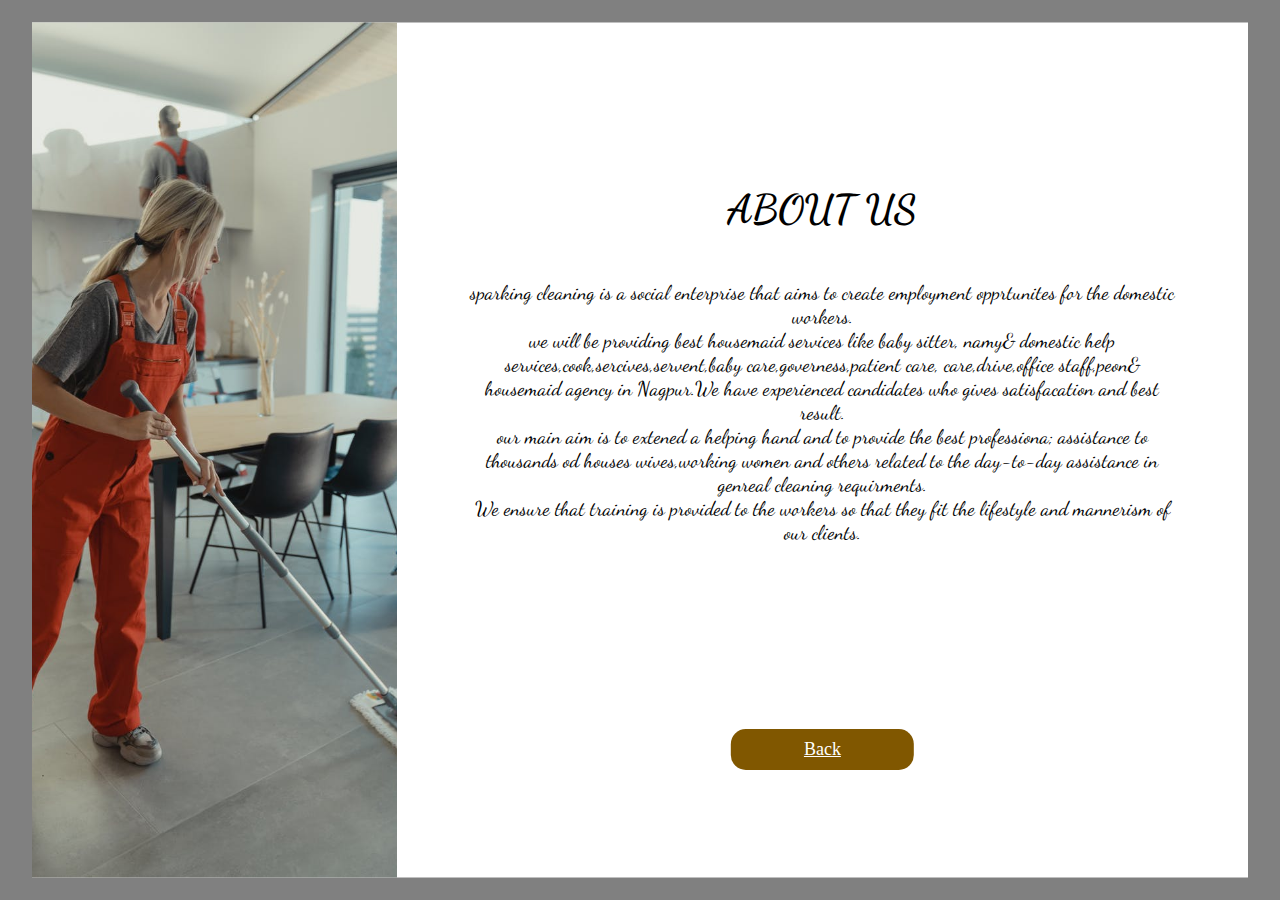
<file: about.html>
<!DOCTYPE html>
<html lang="en">
    <head>
        <meta charset="UTF-8">
        <meta name="viewport" content="width=device-width, initial-scale=1.0">
        <link
            href="https://fonts.googleapis.com/css2?family=Dancing+Script:wght@600&display=swap"
            rel="stylesheet">
        <link rel="stylesheet" href="about.css">
        <title>About Us Page</title>
    </head>
    <body>
        <div class="container">
            <div class="text">
                <h1>ABOUT US </h1>
                <br><br>
                <p>
                    <p class="para"> sparking cleaning is a social enterprise
                        that aims to create employment opprtunites for the
                        domestic workers.</p>
                    <p class="para"> we will be providing best housemaid
                        services like baby sitter, namy& domestic help
                        services,cook,sercives,servent,baby
                        care,governess,patient care, care,drive,office
                        staff,peon& housemaid agency in Nagpur.We have
                        experienced candidates who gives satisfacation and best
                        result.</p>
                    <p class="para"> our main aim is to extened a helping hand
                        and to provide the best professiona; assistance to
                        thousands od houses wives,working women and others
                        related to the day-to-day assistance in genreal cleaning
                        requirments.</p>
                    <p class="para">
                        We ensure that training is provided to the workers so
                        that they fit the lifestyle and mannerism of our
                        clients.
                    </p>
                </p>
            </div>
            <div class="img">

            </div>
            <button class="btn">
                <a href="/index.html">Back</a>
            </button>
        </div>
    </body>
</html>
</file>
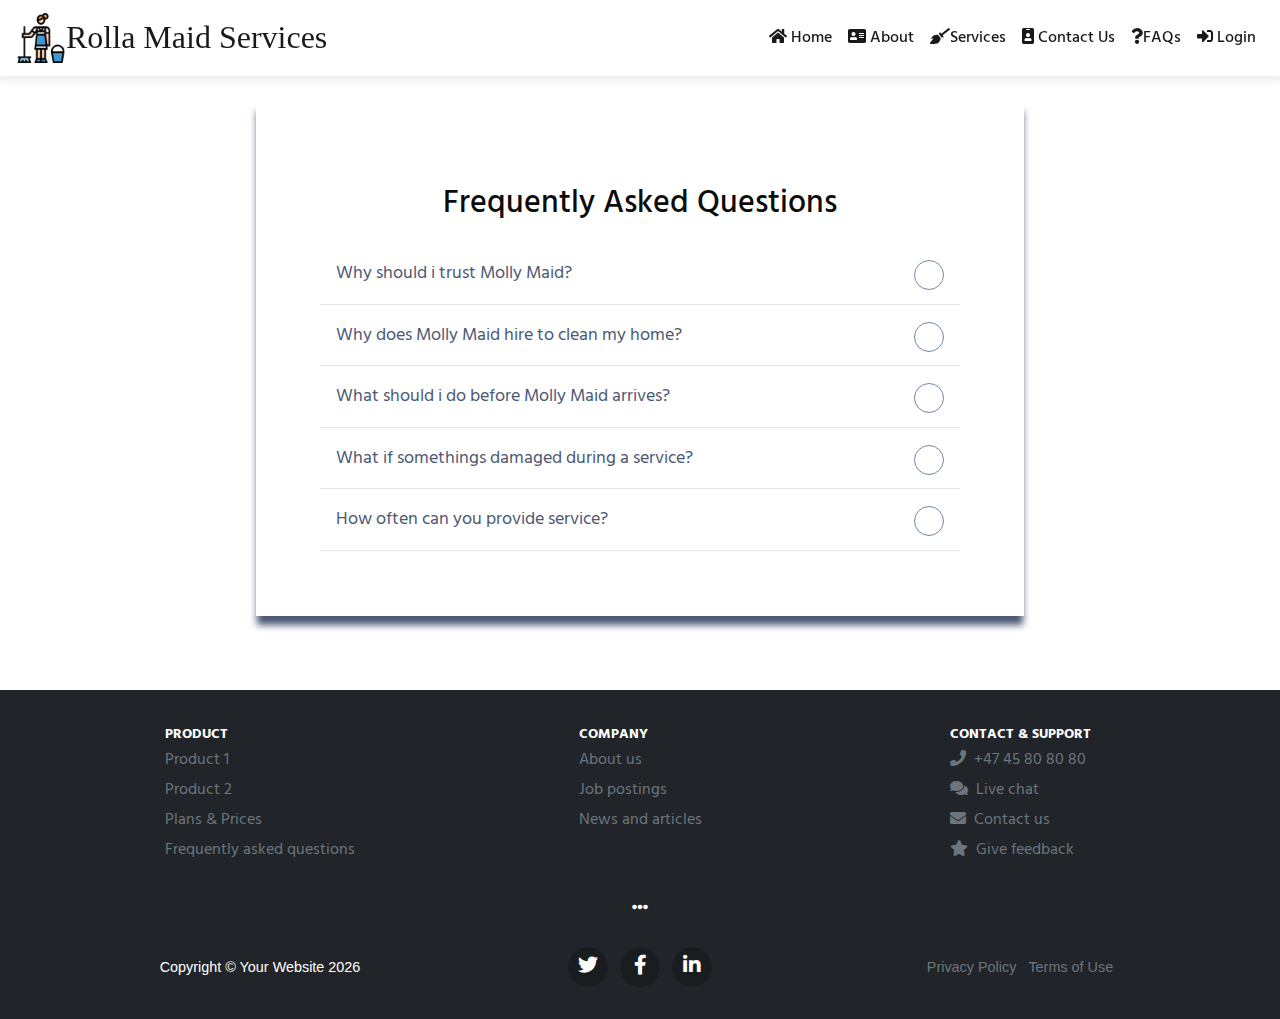
<file: faq.html>
<!DOCTYPE html>
<html>
<head>
    <link rel="stylesheet" href="https://maxcdn.bootstrapcdn.com/bootstrap/4.0.0/css/bootstrap.min.css">
    <link rel="stylesheet" href="https://cdnjs.cloudflare.com/ajax/libs/font-awesome/5.15.3/css/all.min.css" />
    <link href="https://cdnjs.cloudflare.com/ajax/libs/font-awesome/5.15.1/css/all.min.css" rel="stylesheet"/>

    <link href="https://fonts.googleapis.com/icon?family=Material+Icons" rel="stylesheet">
    <link rel='stylesheet' href='https://code.ionicframework.com/ionicons/2.0.1/css/ionicons.min.css'>
    <link rel="stylesheet" href="faq.css">

	<title>home</title>
</head>
<body>
    <nav class="navbar navbar-expand-lg navbar-light fixed-top shift">
      <a class="navbar-brand" href="#"><img src="/images/housekeeping.png" width="50" height="50" class="d-inline-block align-top" alt="">Rolla Maid Services</a>
      <button class="navbar-toggler" type="button" data-toggle="collapse" data-target="#navbarSupportedContent" aria-controls="navbarSupportedContent" aria-expanded="false" aria-label="Toggle navigation">
        <span class="navbar-toggler-icon"></span>
      </button>

      <div class="collapse navbar-collapse" id="navbarSupportedContent">
        <ul class="navbar-nav ml-auto">
          <li class="nav-item active">
            <a class="nav-link " href="/index.html"><i class="fas fa-home"></i> Home <span class="sr-only">(current)</span></a>
          </li>
          <li class="nav-item active">
            <a class="nav-link " href="/about.html"><i class="fas fa-address-card"></i> About</a>
          </li>
          <li class="nav-item active">
            <a class="nav-link " href="/service.html"><i class="fas fa-broom"></i>Services</a>
          </li>
          
          <li class="nav-item active">
            <a class="nav-link =" href="#"><i class="fas fa-id-badge"></i> Contact Us</a>
          </li>
          <li class="nav-item active">
            <a class="nav-link " href="/faq.html"><i class="fa fa-question"></i>FAQs</a>
          </li>
          <li class="nav-item active">
            <a class="nav-link " href="#"><i class="fas fa-sign-in-alt"></i> Login</a>
          </li>
        </ul>
        </div>
    </nav>

    <section id="blankSection" >
        <div class="container faq">
 
            <h2>Frequently Asked Questions</h2>
           
            <div class="accordion">
              <div class="accordion-item">
                <a>Why should i trust Molly Maid?</a>
                <div class="content">
                  <p>We're proud to offer professional
                      housecleaning services and employ 
                      residential housekeepers who pride 
                      themselves on top-quality services.
                      After undergoing an extensive background
                      check, each member of our team is
                      thoroughly trained on every step of our
                      detailed cleaning plans.We also back all of 
                      our work with a 24-hour warranty.
                      These are just a few of the many reasons why 
                      customers trust Molly Maid.</p>
                </div>
              </div>
              <div class="accordion-item">
                <a>Why does Molly Maid hire to clean my home?</a>
                <div class="content">
                  <p>You can rest assured that all of our
                      professional housecleaners are fully
                      trained and insured. we respect all of our 
                      customers by never smoking,drinking,
                      eating,or using appliances during our 
                      home cleanings.We wear our nationally 
                      recognized uniforms with pride and 
                      confidently carry out services that exceed
                      expectetions.We also undergo regular
                      training to ensure that we're always up to
                      date with all of the latest and greatest 
                      cleaning techniques.For additional safety
                      and peace of mind,the work we perform 
                      for each customer is held accountable by a
                      trusted and experienced supervisor.</p>
                </div>
              </div>
              <div class="accordion-item">
                <a>What should i do before Molly Maid arrives?</a>
                <div class="content">
                  <p>To ensure maximum efficiency, we ask
                      that you pick up any toys or clothing before we arrive. We also ask that you find
                      a place for your pets so they're comfortable while we clean.Following
                      through with these requests will help both your family and our team ensure that all of
                      your possessions are in a safe place.</p>
                </div>
              </div>
              <div class="accordion-item">
                <a>What if somethings damaged during a service?</a>
                <div class="content">
                  <p>At Molly Maid, we treat every single home
                      we clean with the utmost respect.If 
                      something happens to break during our
                      routine service, we�ll do our best to repair 
                      or replace the item. Our residential
                      housekeepers are fully insured, so claims 
                      can be filed when appropriate.</p>
                </div>
              </div>
              <div class="accordion-item">
                <a>How often can you provide service?</a>
                <div class="content">
                  <p>Molly Maid is happy to provide service 
                      once a week, every other week, or once a 
                      month, depending on your cleaning
                      needs. You can also request 
                      housecleaning services for special events, 
                      as well as move-out and move-in cleaning
                      assistance. Because we work on a no-
                      contract basis, you can update or change
                      your cleaning plan to fit your busy
                      schedule, budget, and cleaning needs.</p>
                </div>
              </div>
            </div>
            
          </div>
    </section>

    <footer>
      <div class="container">
        <div class="row">
          <div class="col-md-4 footer-column">
            <ul class="nav flex-column">
              <li class="nav-item">
                <span class="footer-title">Product</span>
              </li>
              <li class="nav-item">
                <a class="nav-link borderBottom" href="#">Product 1</a>
              </li>
              <li class="nav-item">
                <a class="nav-link borderBottom" href="#">Product 2</a>
              </li>
              <li class="nav-item">
                <a class="nav-link borderBottom" href="#">Plans & Prices</a>
              </li>
              <li class="nav-item">
                <a class="nav-link borderBottom" href="#">Frequently asked questions</a>
              </li>
            </ul>
          </div>
          <div class="col-md-4 footer-column">
            <ul class="nav flex-column">
              <li class="nav-item">
                <span class="footer-title">Company</span>
              </li>
              <li class="nav-item">
                <a class="nav-link borderBottom" href="#">About us</a>
              </li>
              <li class="nav-item">
                <a class="nav-link borderBottom" href="#">Job postings</a>
              </li>
              <li class="nav-item">
                <a class="nav-link borderBottom" href="#">News and articles</a>
              </li>
            </ul>
          </div>
          <div class="col-md-4 footer-column">
            <ul class="nav flex-column">
              <li class="nav-item">
                <span class="footer-title">Contact & Support</span>
              </li>
              <li class="nav-item">
                <a class="nav-link borderBottom" href="#"><i class="fas fa-phone"></i>+47 45 80 80 80</a>
              </li>
              <li class="nav-item">
                <a class="nav-link borderBottom" href="#"><i class="fas fa-comments"></i>Live chat</a>
              </li>
              <li class="nav-item">
                <a class="nav-link borderBottom" href="#"><i class="fas fa-envelope"></i>Contact us</a>
              </li>
              <li class="nav-item">
                <a class="nav-link borderBottom" href="#"><i class="fas fa-star"></i>Give feedback</a>
              </li>
            </ul>
          </div>
        </div>

        <div class="text-center"><i class="fas fa-ellipsis-h"></i></div>
        
        <div class="row text-center">
          <div class="col-md-4 box">
            <span class="copyright quick-links">Copyright &copy; Your Website <script>document.write(new Date().getFullYear())</script>
            </span>
          </div>
          <div class="col-md-4 box">
            <ul class="list-inline social-buttons">
              <li class="list-inline-item">
                <a href="#">
                <i class="fab fa-twitter"></i>
              </a>
              </li>
              <li class="list-inline-item">
                <a href="#">
                <i class="fab fa-facebook-f"></i>
              </a>
              </li>
              <li class="list-inline-item">
                <a href="#">
                <i class="fab fa-linkedin-in"></i>
              </a>
              </li>
            </ul>
          </div>
          <div class="col-md-4 box">
            <ul class="list-inline quick-links">
              <li class="list-inline-item">
                <a href="#">Privacy Policy</a>
              </li>
              <li class="list-inline-item">
                <a href="#">Terms of Use</a>
              </li>
            </ul>
          </div>
        </div>
      </div>
    </footer>

    <script src="https://code.jquery.com/jquery-3.2.1.slim.min.js"></script>
    <script src="https://cdnjs.cloudflare.com/ajax/libs/popper.js/1.12.9/umd/popper.min.js"></script>
    <script src="https://maxcdn.bootstrapcdn.com/bootstrap/4.0.0/js/bootstrap.min.js"></script>
    <script type="text/javascript" src="/js/script.js"></script>
    <script  src="/js/faq.js"></script>

</body>
</html>
</file>
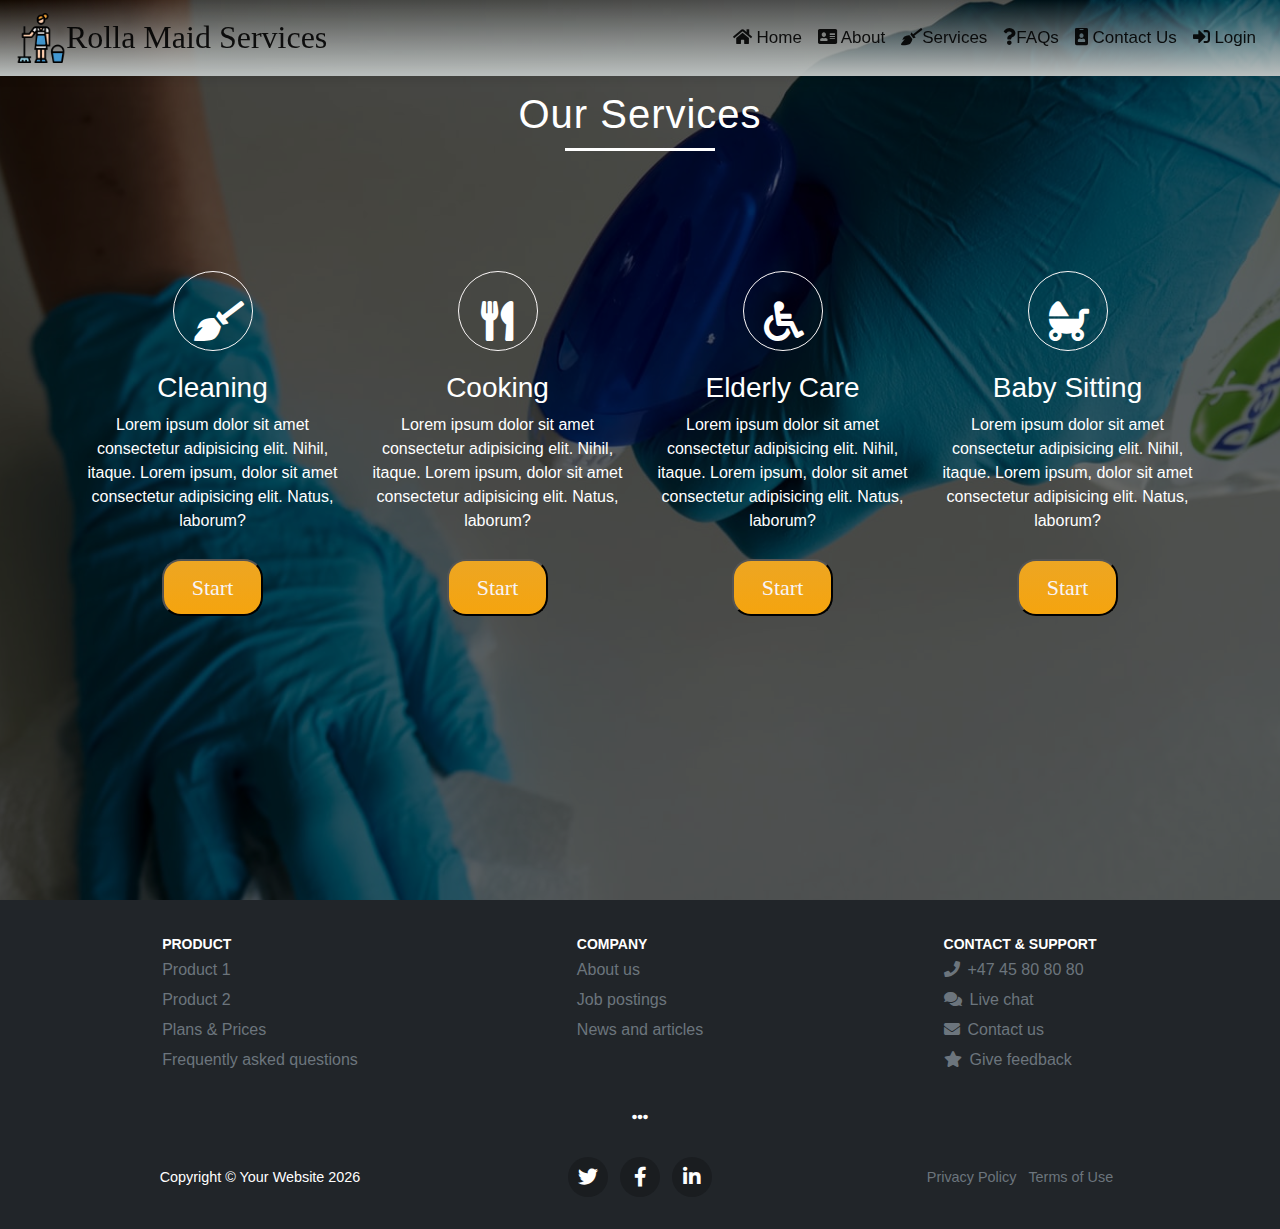
<file: service.html>
<!DOCTYPE html>
<html>
<head>
    <link rel="stylesheet" href="https://maxcdn.bootstrapcdn.com/bootstrap/4.0.0/css/bootstrap.min.css">
    <link rel="stylesheet" href="https://cdnjs.cloudflare.com/ajax/libs/font-awesome/5.15.3/css/all.min.css" />
    <link href="https://cdnjs.cloudflare.com/ajax/libs/font-awesome/5.15.1/css/all.min.css" rel="stylesheet"/>

    <link href="https://fonts.googleapis.com/icon?family=Material+Icons" rel="stylesheet">
    <link rel="stylesheet" href="service.css">

	<title>home</title>
</head>
<body>
    <nav class="navbar navbar-expand-lg navbar-light fixed-top shift">
      <a class="navbar-brand" href="#"><img src="/images/housekeeping.png" width="50" height="50" class="d-inline-block align-top" alt="">Rolla Maid Services</a>
      <button class="navbar-toggler" type="button" data-toggle="collapse" data-target="#navbarSupportedContent" aria-controls="navbarSupportedContent" aria-expanded="false" aria-label="Toggle navigation">
        <span class="navbar-toggler-icon"></span>
      </button>

      <div class="collapse navbar-collapse" id="navbarSupportedContent">
        <ul class="navbar-nav ml-auto" style=" font-size: 17px;">
          <li class="nav-item active" >
            <a class="nav-link " href="/index.html"><i class="fas fa-home"></i> Home <span class="sr-only">(current)</span></a>
          </li>
          <li class="nav-item active">
            <a class="nav-link " href="#"><i class="fas fa-address-card"></i> About</a>
          </li>
          <li class="nav-item active">
            <a class="nav-link " href="/service.html"><i class="fas fa-broom"></i>Services</a>
          </li>
          <li class="nav-item active">
            <a class="nav-link " href="#"><i class="fa fa-question"></i>FAQs</a>
          </li>
          
          <li class="nav-item active">
            <a class="nav-link =" href="#"><i class="fas fa-id-badge"></i> Contact Us</a>
          </li>
          <li class="nav-item active">
            <a class="nav-link " href="#"><i class="fas fa-sign-in-alt"></i> Login</a>
          </li>
        </ul>
        </div>
    </nav>

    

    <section id="blankSection" >
       
        <div class="container">
            <div class="services">
                <h1>Our Services</h1>
            </div>
            <div class="row">
                <div class="col-md-3">
                    <div class="icon"> 
                      <i class="fas fa-broom"></i>
                    </div> 
                    <h3>Cleaning</h3>
                    <P>Lorem ipsum dolor sit amet consectetur adipisicing elit. Nihil, itaque. Lorem ipsum, dolor sit amet
                        consectetur adipisicing elit. Natus, laborum?</P>
                    <Button class="btnn">Start</Button>
                </div>
    
                <div class="col-md-3">
                     <div class="icon"> 
    
                      <i class="fas fa-utensils"></i> 
                    
                    </div> 
                    <h3>Cooking</h3>
                    <P>Lorem ipsum dolor sit amet consectetur adipisicing elit. Nihil, itaque. Lorem ipsum, dolor sit amet
                        consectetur adipisicing elit. Natus, laborum?</P>
                    <Button class="btnn">Start</Button>
                </div>
    
                <div class="col-md-3">
                     <div class="icon"> 
    
    
                      <i class="fas fa-wheelchair"></i> 
                   
                     </div> 
                    <h3>Elderly Care</h3>
                    <P>Lorem ipsum dolor sit amet consectetur adipisicing elit. Nihil, itaque. Lorem ipsum, dolor sit amet
                        consectetur adipisicing elit. Natus, laborum?</P>
                    <Button class="btnn">Start</Button>
                </div>
    
                <div class="col-md-3">
                     <div class="icon"> 
    
                      <i class="fas fa-baby-carriage"></i>
                    
                     </div> 
                    <h3>Baby Sitting</h3>
                    <P>Lorem ipsum dolor sit amet consectetur adipisicing elit. Nihil, itaque. Lorem ipsum, dolor sit amet
                        consectetur adipisicing elit. Natus, laborum?</P>
                    <Button class="btnn">Start</Button>
                </div>
    
    
            </div>
       
    </section>

    <footer>
      <div class="container">
        <div class="row">
          <div class="col-md-4 footer-column">
            <ul class="nav flex-column">
              <li class="nav-item">
                <span class="footer-title">Product</span>
              </li>
              <li class="nav-item">
                <a class="nav-link borderBottom" href="#">Product 1</a>
              </li>
              <li class="nav-item">
                <a class="nav-link borderBottom" href="#">Product 2</a>
              </li>
              <li class="nav-item">
                <a class="nav-link borderBottom" href="#">Plans & Prices</a>
              </li>
              <li class="nav-item">
                <a class="nav-link borderBottom" href="#">Frequently asked questions</a>
              </li>
            </ul>
          </div>
          <div class="col-md-4 footer-column">
            <ul class="nav flex-column">
              <li class="nav-item">
                <span class="footer-title">Company</span>
              </li>
              <li class="nav-item">
                <a class="nav-link borderBottom" href="#">About us</a>
              </li>
              <li class="nav-item">
                <a class="nav-link borderBottom" href="#">Job postings</a>
              </li>
              <li class="nav-item">
                <a class="nav-link borderBottom" href="#">News and articles</a>
              </li>
            </ul>
          </div>
          <div class="col-md-4 footer-column">
            <ul class="nav flex-column">
              <li class="nav-item">
                <span class="footer-title">Contact & Support</span>
              </li>
              <li class="nav-item">
                <a class="nav-link borderBottom" href="#"><i class="fas fa-phone"></i>+47 45 80 80 80</a>
              </li>
              <li class="nav-item">
                <a class="nav-link borderBottom" href="#"><i class="fas fa-comments"></i>Live chat</a>
              </li>
              <li class="nav-item">
                <a class="nav-link borderBottom" href="#"><i class="fas fa-envelope"></i>Contact us</a>
              </li>
              <li class="nav-item">
                <a class="nav-link borderBottom" href="#"><i class="fas fa-star"></i>Give feedback</a>
              </li>
            </ul>
          </div>
        </div>

        <div class="text-center"><i class="fas fa-ellipsis-h"></i></div>
        
        <div class="row text-center">
          <div class="col-md-4 box">
            <span class="copyright quick-links">Copyright &copy; Your Website <script>document.write(new Date().getFullYear())</script>
            </span>
          </div>
          <div class="col-md-4 box">
            <ul class="list-inline social-buttons">
              <li class="list-inline-item">
                <a href="#">
                <i class="fab fa-twitter"></i>
              </a>
              </li>
              <li class="list-inline-item">
                <a href="#">
                <i class="fab fa-facebook-f"></i>
              </a>
              </li>
              <li class="list-inline-item">
                <a href="#">
                <i class="fab fa-linkedin-in"></i>
              </a>
              </li>
            </ul>
          </div>
          <div class="col-md-4 box">
            <ul class="list-inline quick-links">
              <li class="list-inline-item">
                <a href="#">Privacy Policy</a>
              </li>
              <li class="list-inline-item">
                <a href="#">Terms of Use</a>
              </li>
            </ul>
          </div>
        </div>
      </div>
    </footer>

    <a href="#" class="to-top">
        <i class="fa fa-arrow-up" style="font-size:36px"></i>
      </a>

    <script src="https://code.jquery.com/jquery-3.2.1.slim.min.js"></script>
    <script src="https://cdnjs.cloudflare.com/ajax/libs/popper.js/1.12.9/umd/popper.min.js"></script>
    <script src="https://maxcdn.bootstrapcdn.com/bootstrap/4.0.0/js/bootstrap.min.js"></script>
    <script type="text/javascript" src="/js/script.js"></script>
    <script src="/js/main.js"></script>

</body>
</html>
</file>
<file: about.css>
*{
    margin: 0;
    padding: 0;
    box-sizing: border-box;
}
body{
    background: gray;
    font-family: 'Dancing Script', cursive;
}
.container{
    background: #ffffff;
    height: 95vh;
    width: 95%;
    position: absolute;
    top: 50%;
    left: 50%;
    transform: translate(-50%,-50%);
}
.img{
    height: 100%;
    width: 30%;
    background: url("/images/pexels-photo-6197116.jpeg")no-repeat;
    background-size: cover;
    background-position: center;
}
.text{
    width: 60%;
    padding: 10px 10px;
    position: absolute;
    top: 40%;
    left: 65%;
    transform: translate(-50%,-50%);
    text-align: center;
    font-size: 20px;
}
.btn{
    position: absolute;
    top: 85%;
    left: 65%;
    transform: translate(-50%,-50%);
    border: none;
    outline: none;
    font-family: Century Gothic;
    background: rgb(128, 87, 0);
    border-radius: 15px;
    padding: 10px 20px;
    cursor: pointer;
    font-size: large;
    color: #ffffff;
    width: 15%;
    transition: 0.3s ease;
}
.btn:hover{
    background: #e8be00;
}
.btn a{
    color: white;
}
.btn a:hover{
    color: white;
}
@media screen and (max-width:768px) {
    .text{
        
        padding: 10px 10px;
        position: absolute;
        top: 40%;
        left: 65%;
        transform: translate(-50%,-50%);
        text-align: center;
        font-size: 15px;
    }
    
}
@media screen and (max-width:380px) {
    .text{
        
        padding: 10px 10px;
        position: absolute;
        top: 40%;
        left: 65%;
        transform: translate(-50%,-50%);
        text-align: center;
        font-size: 9px;
    }
}
</file>
<file: faq.css>
@import url('https://fonts.googleapis.com/css?family=Hind:300,400');
*, *:before, *:after {
  -webkit-box-sizing: inherit;
  box-sizing: inherit;
}
html {
  -webkit-box-sizing: border-box;
  box-sizing: border-box;
}
body {
  margin: 0;
  padding: 0;
  font-family: 'Hind', sans-serif;
  background: #fff;
  color: #4d5974;
  display: -webkit-box;
  display: -webkit-flex;
  display: -ms-flexbox;
  display: flex;
  min-height: 100vh;
  flex-direction: column;
}
 .faq {
  margin: 0 auto;
  padding: 4rem;
  width: 48rem;
  margin-top: 100px;
  box-shadow:0 10px 7px -1px #4d5974;
}
h2 {
  font-size: 2rem;
  color: #0c0c0c;
  padding: 1.3rem;
  margin: 0;
  text-align: center;
}
.accordion a {
  position: relative;
  display: -webkit-box;
  display: -webkit-flex;
  display: -ms-flexbox;
  display: flex;
  -webkit-box-orient: vertical;
  -webkit-box-direction: normal;
  -webkit-flex-direction: column;
  -ms-flex-direction: column;
  flex-direction: column;
  width: 100%;
  padding: 1rem 3rem 1rem 1rem;
  color: #7288a2;
  font-size: 1.15rem;
  font-weight: 400;
  border-bottom: 1px solid #e5e5e5;
}
.accordion a:hover,
.accordion a:hover::after {
  cursor: pointer;
  color: #ff5353;
}
.accordion a:hover::after {
  border: 1px solid #ff5353;
}
.accordion a.active {
  color: #ff5353;
  border-bottom: 1px solid #ff5353;
}
.accordion a::after {
  font-family: 'Ionicons';
  content: '\f218';
  position: absolute;
  float: right;
  right: 1rem;
  font-size: 1rem;
  color: #7288a2;
  padding: 5px;
  width: 30px;
  height: 30px;
  -webkit-border-radius: 50%;
  -moz-border-radius: 50%;
  border-radius: 50%;
  border: 1px solid #7288a2;
  text-align: center;
}
.accordion a.active::after {
  font-family: 'Ionicons';
  content: '\f209';
  color: #ff5353;
  border: 1px solid #ff5353;
}
.accordion .content {
  opacity: 0;
  padding: 0 1rem;
  max-height: 0;
  border-bottom: 1px solid #e5e5e5;
  overflow: hidden;
  clear: both;
  -webkit-transition: all 0.2s ease 0.15s;
  -o-transition: all 0.2s ease 0.15s;
  transition: all 0.2s ease 0.15s;
}
.accordion .content p {
  font-size: 1rem;
  font-weight: 300;
}
.accordion .content.active {
  opacity: 1;
  padding: 1rem;
  max-height: 100%;
  -webkit-transition: all 0.35s ease 0.15s;
  -o-transition: all 0.35s ease 0.15s;
  transition: all 0.35s ease 0.15s;
}

nav{
  font-weight: 450;
  box-shadow: 0px 3px 6px 3px rgba(0, 0, 0, 0.06);
  z-index: 1000;
}
.bg-custom{
   background-color:#a6a7a6;
}

.navbar-brand{
  font-size: 2rem;
  font-weight: 500;
  font-family: "Times New Roman", Times, serif;
}
nav .navbar-nav li a:hover{
  color: white !important;
  }
  /* SHIFT */
nav ul li a,
nav ul li a:after,
nav ul li a:before {
  transition: all .5s;
}
nav.shift ul li a {
  position:relative;
  z-index: 1;
}
nav.shift ul li a:hover {
  color: #91640F;
}
nav.shift ul li a:after {
  display: block;
  position: absolute;
  top: 0;
  left: 0;
  bottom: 0;
  right: 0;
  margin: auto;
  width: 100%;
  height: 1px;
  content: '.';
  color: transparent;
  background: #009999;
  visibility: none;
  opacity: 0;
  z-index: -1;
}
nav.shift ul li a:hover:after {
  opacity: 1;
  visibility: visible;
  height: 100%;
}
a {
   color: #6c757d;
}
 a:hover {
   color: #cc0000;
   text-decoration: none;
}
 ::selection {
   background: #cc0000;
   text-shadow: none;
}
 footer {
   padding: 2rem 0;
   background-color: #212529;
   margin-top: auto;
  color: white;
  text-align: center;
}
 .footer-column:not(:first-child) {
   padding-top: 2rem;
}
 @media (min-width: 768px) {
   .footer-column:not(:first-child) {
     padding-top: 0rem;
  }
}
@media (max-width: 768px) {

  .navbar{
    background-color: white;
  }
}
 .footer-column {
   text-align: center;
}
 .footer-column .nav-item .nav-link {
   padding: 0.1rem 0;
}
 .footer-column .nav-item span.nav-link {
   color: #6c757d;
}
 .footer-column .nav-item span.footer-title {
   font-size: 14px;
   font-weight: 700;
   color: #fff;
   text-transform: uppercase;
}
 .footer-column .nav-item .fas {
   margin-right: 0.5rem;
}
 .footer-column ul {
   display: inline-block;
}
 @media (min-width: 768px) {
   .footer-column ul {
     text-align: left;
  }
}
 ul.social-buttons {
   margin-bottom: 0;
}
 ul.social-buttons li a:active, ul.social-buttons li a:focus, ul.social-buttons li a:hover {
   background-color: #009999;
}
 ul.social-buttons li a {
   font-size: 20px;
   line-height: 40px;
   display: block;
   width: 40px;
   height: 40px;
   -webkit-transition: all 0.3s;
   -moz-transition: all 0.3s;
   transition: all 0.3s;
   color: #fff;
   border-radius: 100%;
   outline: 0;
   background-color: #1a1d20;
}
 footer .quick-links {
   font-size: 90%;
   line-height: 40px;
   margin-bottom: 0;
   text-transform: none;
   font-family: Montserrat, "Helvetica Neue", Helvetica, Arial, sans-serif;
}
 .copyright {
   color: white;
}
 .fa-ellipsis-h {
   color: white;
   padding: 2rem 0;
}


#blankSection{
  height: 690px;
}

.borderBottom:after {
  content: '';
  display: block;
  margin: auto;
  height: 3px;
  width: 0px;
  background: transparent;
  transition: width .5s ease, background-color .5s ease;
}

.borderBottom:hover:after {
  width: 100%;
  background: #cc0000;
  color: #cc0000;
}
</file>
<file: service.css>
::-webkit-scrollbar
{
  width: 15px;
}
::-webkit-scrollbar-thumb{
  background: linear-gradient(#838586,transparent, #888a8b);
  border-radius: 50px;
}
body{
    min-height: 100vh;
    display: flex;
    flex-direction: column;
    background-image: linear-gradient(rgba(0,0,0,0.6),rgba(0,0,0,0.6)),url("./images/anton-SnKfmC1I9fU-unsplash.jpg");
    background-position: center;
    /* background-repeat: no-repeat; */
    background-size: cover;
    color: #fff !important;
}
nav{
  font-weight: 450;
  box-shadow: 0px 3px 6px 3px rgba(0, 0, 0, 0.06);
  background: linear-gradient(transparent, #bbc0bf);
}
.bg-custom{
   background-color:#d8f2ed;
}

.navbar-brand{
  font-size: 2rem;
  font-weight: 500;
  font-family: "Times New Roman", Times, serif;

}
nav .navbar-nav li a:hover{
  color: white !important;
  }
  /* SHIFT */
nav ul li a,
nav ul li a:after,
nav ul li a:before {
  transition: all .5s;
}
nav.shift ul li a {
  position:relative;
  z-index: 1;
}
nav.shift ul li a:hover {
  color: #91640F;
}
nav.shift ul li a:after {
  display: block;
  position: absolute;
  top: 0;
  left: 0;
  bottom: 0;
  right: 0;
  margin: auto;
  width: 100%;
  height: 1px;
  content: '.';
  color: transparent;
  background: #009999;
  visibility: none;
  opacity: 0;
  z-index: -1;
}
nav.shift ul li a:hover:after {
  opacity: 1;
  visibility: visible;
  height: 100%;
}
a {
   color: #6c757d;
}
 a:hover {
   color: #cc0000;
   text-decoration: none;
}
 ::selection {
   background: #cc0000;
   text-shadow: none;
}
 footer {
   padding: 2rem 0;
   background-color: #212529;
   margin-top: auto;
  color: white;
  text-align: center;
}
 .footer-column:not(:first-child) {
   padding-top: 2rem;
}
@media (min-width: 768px) {
    .footer-column:not(:first-child) {
      padding-top: 0rem;
   }
 }
@media (max-width: 768px) {

  .navbar{
    background-color: white;
  }
}
 .footer-column {
   text-align: center;
}
 .footer-column .nav-item .nav-link {
   padding: 0.1rem 0;
}
 .footer-column .nav-item span.nav-link {
   color: #6c757d;
}
 .footer-column .nav-item span.footer-title {
   font-size: 14px;
   font-weight: 700;
   color: #fff;
   text-transform: uppercase;
}
 .footer-column .nav-item .fas {
   margin-right: 0.5rem;
}
 .footer-column ul {
   display: inline-block;
}
 @media (min-width: 768px) {
   .footer-column ul {
     text-align: left;
  }
}
 ul.social-buttons {
   margin-bottom: 0;
}
 ul.social-buttons li a:active, ul.social-buttons li a:focus, ul.social-buttons li a:hover {
   background-color: #009999;
}
 ul.social-buttons li a {
   font-size: 20px;
   line-height: 40px;
   display: block;
   width: 40px;
   height: 40px;
   -webkit-transition: all 0.3s;
   -moz-transition: all 0.3s;
   transition: all 0.3s;
   color: #fff;
   border-radius: 100%;
   outline: 0;
   background-color: #1a1d20;
}
 footer .quick-links {
   font-size: 90%;
   line-height: 40px;
   margin-bottom: 0;
   text-transform: none;
   font-family: Montserrat, "Helvetica Neue", Helvetica, Arial, sans-serif;
}
 .copyright {
   color: white;
}
 .fa-ellipsis-h {
   color: white;
   padding: 2rem 0;
}
.jumbotron {
  position: relative;
  background:none;

}


#blankSection{
  height: 100vh;
}


.borderBottom:after {
  content: '';
  display: block;
  margin: auto;
  height: 3px;
  width: 0px;
  background: transparent;
  transition: width .5s ease, background-color .5s ease;
}

.borderBottom:hover:after {
  width: 100%;
  background: #cc0000;
  color: #cc0000;
}


.services{
    margin: 90px auto;
    text-align: center;
    
}
h1{
    /* text-align: center; */
    font-family: sans-serif;
    letter-spacing: 1px;
}
h1:after{
    content: '';
    background:white;
    display: block;
    width: 150px;
    height: 3px;
    margin: 10px auto;
}
/* icons section */
.icon{
    font-size: 40px;
    margin: 20px auto;
    padding: 20px;
    height: 80px;
    width: 80px;
    border: 1px solid rgb(252, 248, 248);
    border-radius: 50%;
    text-align: center;
    
}
.col-md-3{
    text-align: center;
    margin: 10px 0;
}
.col-md-3:hover{
    /* box-shadow: 5px 7px 9px -3px rgba(255, 254, 254, 0.5); */
    cursor: pointer ;


}
.btnn{
    margin: 10px;
    border-radius: 5px;
    color: #000000;
    background-color: white;
}
.btnn {
    background: #eda623;
    background-image: -webkit-linear-gradient(top, #eda623, #f5a40e);
    background-image: -moz-linear-gradient(top, #eda623, #f5a40e);
    background-image: -ms-linear-gradient(top, #eda623, #f5a40e);
    background-image: -o-linear-gradient(top, #eda623, #f5a40e);
    background-image: linear-gradient(to bottom, #eda623, #f5a40e);
    -webkit-border-radius: 19;
    -moz-border-radius: 19;
    border-radius: 19px;
    font-family: Georgia;
    color: #f7f4f7;
    font-size: 22px;
    padding: 10px 28px 10px 28px;
    text-decoration: none;
}
  
.btnn:hover {
    background: #e0b509;
    background-image: -webkit-linear-gradient(top, #e0b509, #e8d90e);
    background-image: -moz-linear-gradient(top, #e0b509, #e8d90e);
    background-image: -ms-linear-gradient(top, #e0b509, #e8d90e);
    background-image: -o-linear-gradient(top, #e0b509, #e8d90e);
    background-image: linear-gradient(to bottom, #e0b509, #e8d90e);
    text-decoration: none;
}

/* scroll tot op button */

.to-top
{
    background-color: rgb(211, 209, 209);
    position: fixed;
    bottom: 16px;
    right: 32px;
    width: 60px;
    height: 60px;
    border-radius: 50% ;
    display: flex;
    align-items: center;
    justify-content: center;
    font-size: 32px;
    color: #1f1f1f;
    text-decoration: none;
    opacity: 0;
    pointer-events: none;
    transition: all .4s;
}
.to-top:hover{
  color: #009999;
}

.to-top.active
{
    bottom: 32px;
    pointer-events: auto;
    opacity: 1;
}
</file>
